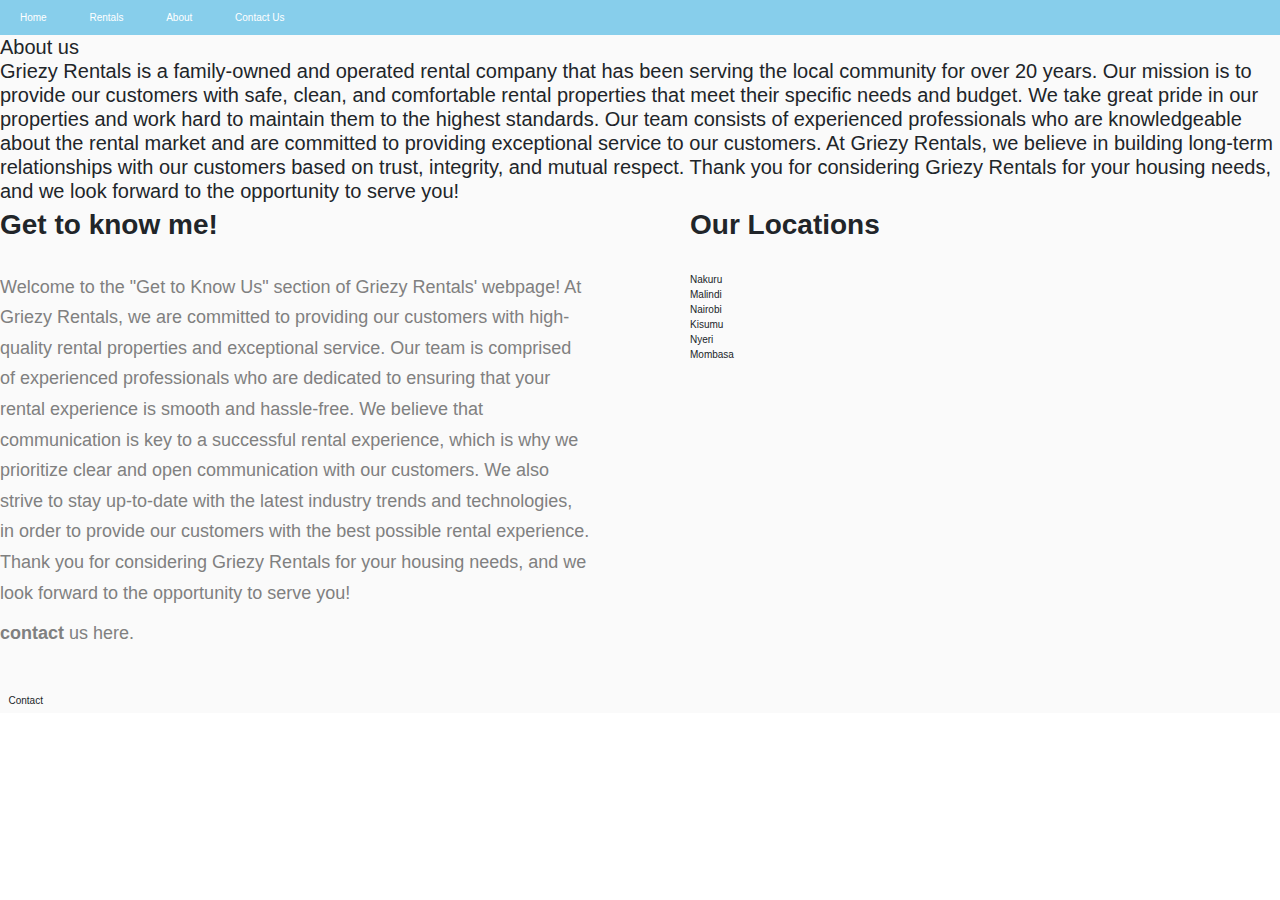
<file: Rental-House-main/about.html>
<!DOCTYPE html>
<html lang="en">
<head>
	<meta charset="UTF-8">
    <meta http-equiv="X-UA-Compatible" content="IE=edge">
    <meta name="viewport" content="width=device-width, initial-scale=1.0">
    <link rel="stylesheet" href="https://maxcdn.bootstrapcdn.com/bootstrap/3.3.7/css/bootstrap.min.css" integrity="sha384-BVYiiSIFeK1dGmJRAkycuHAHRg32OmUcww7on3RYdg4Va+PmSTsz/K68vbdEjh4u" crossorigin="anonymous">
    <link href="styles.css" rel="stylesheet" type="text/css">
    <link rel="preconnect" href="https://fonts.gstatic.com">
    <link href="https://fonts.googleapis.com/css2?family=Fredericka+the+Great&display=swap" rel="stylesheet">
    <link href="https://fonts.googleapis.com/css2?family=Fredericka+the+Great&display=swap" rel="stylesheet">
    <link rel="stylesheet" href="https://stackpath.bootstrapcdn.com/bootstrap/4.3.1/css/bootstrap.min.css" integrity="sha384-ggOyR0iXCbMQv3Xipma34MD+dH/1fQ784/j6cY/iJTQUOhcWr7x9JvoRxT2MZw1T" crossorigin="anonymous">
    
    <!-- <link rel="icon" href="images/logo (1).png"type="img/jpg"> -->
    <script src="https://code.jquery.com/jquery-3.6.0.js" integrity="sha256-H+K7U5CnXl1h5ywQfKtSj8PCmoN9aaq30gDh27Xc0jk=" crossorigin="anonymous"></script>
    <!-- <script src="js/script.js"></script> -->
	<title>Griezy About</title>
</head>
<body>
	<nav>
		<ul>
		  <li><a href="index.html">Home</a></li>
		  <li><a href="rentals.html">Rentals</a></li>
		  <li><a href="about.html">About</a></li>
		  <li><a href="contact.html">Contact Us</a></li>
		</ul>
	  </nav>
	  
	<body>
		<section id="about" class="about sec-pad">
            <div class="main-container">
              <h2 class="heading heading-sec heading-sec__mb-med">
                <span class="heading-sec__main">About us </span><br>
                <span class="heading-sec__sub">
                    Griezy Rentals is a family-owned and operated rental company that has been serving the local community for over 20 years. Our mission is to provide our customers with safe, clean, and comfortable rental properties that meet their specific needs and budget. We take great pride in our properties and work hard to maintain them to the highest standards. Our team consists of experienced professionals who are knowledgeable about the rental market and are committed to providing exceptional service to our customers. At Griezy Rentals, we believe in building long-term relationships with our customers based on trust, integrity, and mutual respect. Thank you for considering Griezy Rentals for your housing needs, and we look forward to the opportunity to serve you!
                </span>
              </h2>
              <div class="about__content">
                <div class="about__content-main">
                  <h3 class="about__content-title">Get to know me!</h3>
                  <div class="about__content-details">
                    <p class="about__content-details-para">
                        Welcome to the "Get to Know Us" section of Griezy Rentals' webpage! At Griezy Rentals, we are committed to providing our customers with high-quality rental properties and exceptional service. Our team is comprised of experienced professionals who are dedicated to ensuring that your rental experience is smooth and hassle-free. We believe that communication is key to a successful rental experience, which is why we prioritize clear and open communication with our customers. We also strive to stay up-to-date with the latest industry trends and technologies, in order to provide our customers with the best possible rental experience. Thank you for considering Griezy Rentals for your housing needs, and we look forward to the opportunity to serve you!
                    </p>
                    <p class="about__content-details-para">
                     
                      <strong>contact</strong> us here.
                    </p>
                  </div>
                  <a href="./#contact" class="btn btn--med btn--theme dynamicBgClr">Contact</a>
                </div>
                <div class="about__content-skills">
                  <h3 class="about__content-title">Our Locations</h3>
                  <div class="skills">
                    <div class="skills__skill">Nakuru</div>
                    <div class="skills__skill">Malindi</div>
                    <div class="skills__skill">Nairobi</div>
                    <div class="skills__skill">Kisumu</div>                    
                    <div class="skills__skill">Nyeri</div>
                    <div class="skills__skill">Mombasa</div>
                    
                  </div>
                </div>
              </div>
            </div>
          </section> 
	</body>	
</body>
</html>
</file>
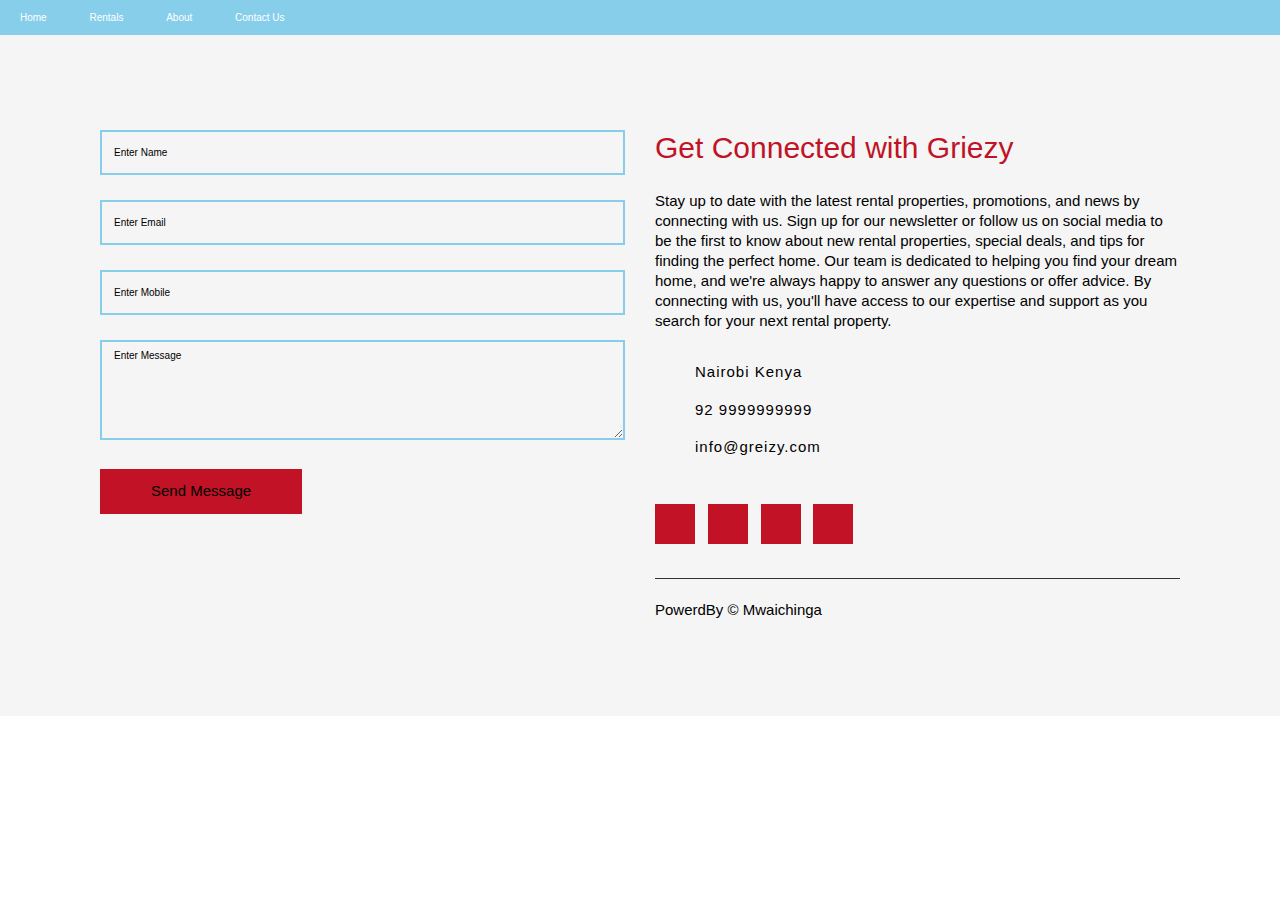
<file: Rental-House-main/contact.html>
<!DOCTYPE html>
<html lang="en">

<head>
    <meta charset="UTF-8">
    <meta http-equiv="X-UA-Compatible" content="IE=edge">
    <meta name="viewport" content="width=device-width, initial-scale=1.0">
    <link rel="stylesheet" href="https://maxcdn.bootstrapcdn.com/bootstrap/3.3.7/css/bootstrap.min.css"
        integrity="sha384-BVYiiSIFeK1dGmJRAkycuHAHRg32OmUcww7on3RYdg4Va+PmSTsz/K68vbdEjh4u" crossorigin="anonymous">
    <link href="styles.css" rel="stylesheet" type="text/css">
    <link rel="preconnect" href="https://fonts.gstatic.com">
    <link href="https://fonts.googleapis.com/css2?family=Fredericka+the+Great&display=swap" rel="stylesheet">
    <link href="https://fonts.googleapis.com/css2?family=Fredericka+the+Great&display=swap" rel="stylesheet">
    <link rel="stylesheet" href="https://stackpath.bootstrapcdn.com/bootstrap/4.3.1/css/bootstrap.min.css"
        integrity="sha384-ggOyR0iXCbMQv3Xipma34MD+dH/1fQ784/j6cY/iJTQUOhcWr7x9JvoRxT2MZw1T" crossorigin="anonymous">

    <!-- <link rel="icon" href="images/logo (1).png"type="img/jpg"> -->
    <script src="https://code.jquery.com/jquery-3.6.0.js"
        integrity="sha256-H+K7U5CnXl1h5ywQfKtSj8PCmoN9aaq30gDh27Xc0jk=" crossorigin="anonymous"></script>
    <!-- <script src="js/script.js"></script> -->
    <title>Griezy contacts</title>
</head>

<body>
    <nav>
        <ul>
            <li><a href="index.html">Home</a></li>
            <li><a href="rentals.html">Rentals</a></li>
            <li><a href="about.html">About</a></li>
            <li><a href="contact.html">Contact Us</a></li>
        </ul>
    </nav>

     <!-- Start Contact -->
  <section class="contact" id="contact">
    <div class="container">
       <div class="content">
           <div class="box form wow slideInLeft">
              <form>
                 <input type="text" placeholder="Enter Name">
                 <input type="text" placeholder="Enter Email">
                 <input type="text" placeholder="Enter Mobile">
                 <textarea placeholder="Enter Message"></textarea>
                 <button type="submit">Send Message</button>
              </form>
           </div>
           <div class="box text wow slideInRight">
                <h2>Get Connected with Griezy</h2>
                 <p class="title-p">Stay up to date with the latest rental properties, promotions, and news by connecting with us. Sign up for our newsletter or follow us on social media to be the first to know about new rental properties, special deals, and tips for finding the perfect home. Our team is dedicated to helping you find your dream home, and we're always happy to answer any questions or offer advice. By connecting with us, you'll have access to our expertise and support as you search for your next rental property.</p>
                 <div class="info">
                     <ul>
                         <li><span class="fa fa-map-marker"></span> Nairobi Kenya</li>
                         <li><span class="fa fa-phone"></span> 92 9999999999</li>
                         <li><span class="fa fa-envelope"></span> info@greizy.com</li>
                     </ul>
                 </div>
                 <div class="social">
                      <a href=""><span class="fa fa-facebook"></span></a>
                      <a href=""><span class="fa fa-linkedin"></span></a>
                      <a href=""><span class="fa fa-skype"></span></a>
                      <a href=""><span class="fa fa-youtube-play"></span></a>
                 </div>

                 <div class="copy">
                     PowerdBy &copy; Mwaichinga
                 </div>
           </div>
       </div>
    </div>
 </section>
<!-- End Contact -->
</body>

</html>
</file>
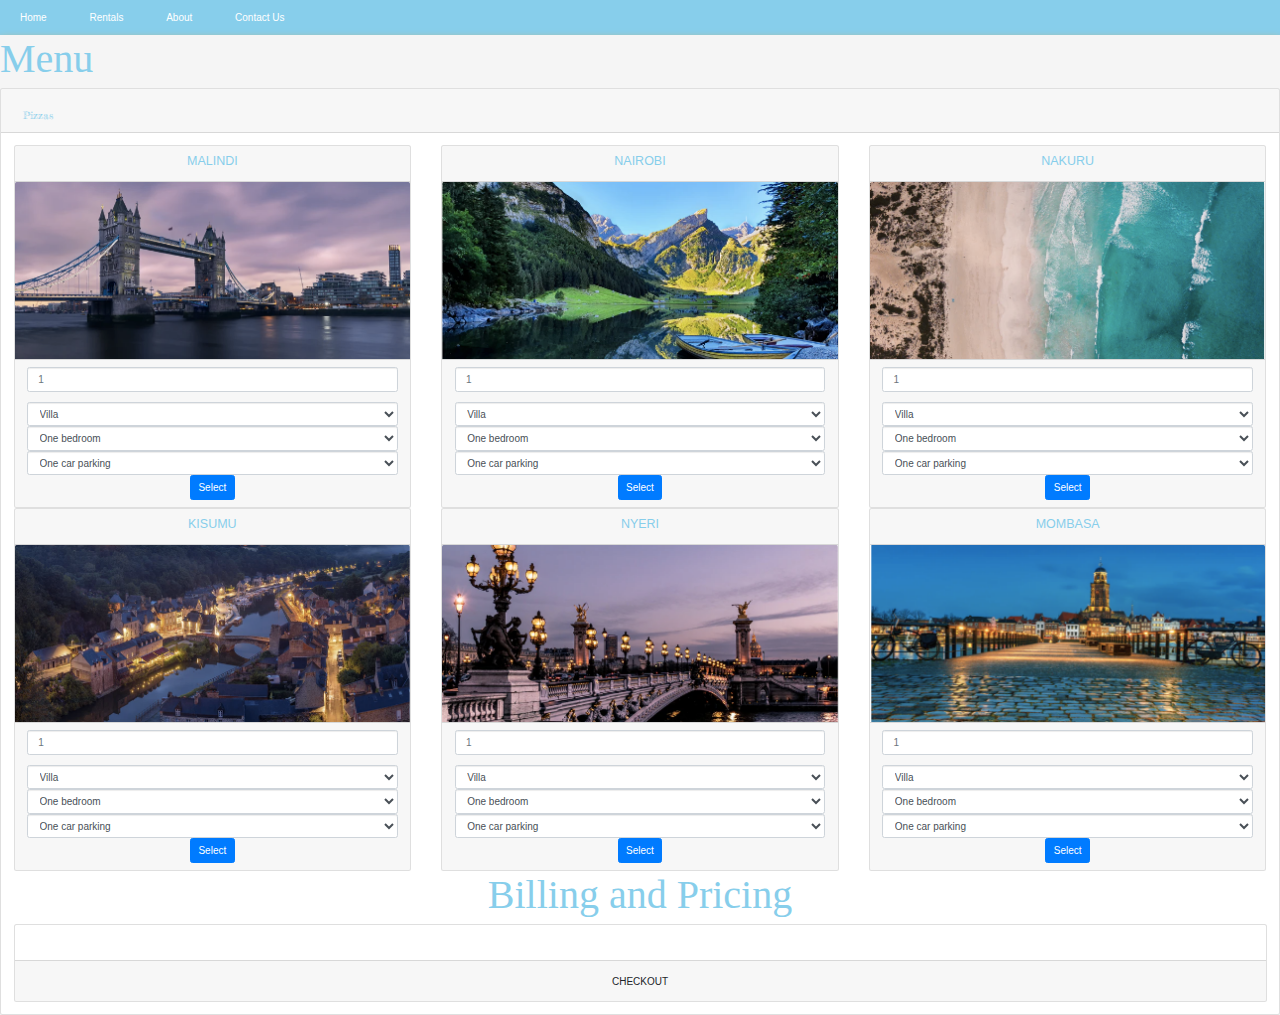
<file: Rental-House-main/rentals.html>
<!DOCTYPE html>
<html lang="en">

<head>
	<meta charset="UTF-8">
	<meta http-equiv="X-UA-Compatible" content="IE=edge">
	<meta name="viewport" content="width=device-width, initial-scale=1.0">
	<link rel="stylesheet" href="https://maxcdn.bootstrapcdn.com/bootstrap/3.3.7/css/bootstrap.min.css"
		integrity="sha384-BVYiiSIFeK1dGmJRAkycuHAHRg32OmUcww7on3RYdg4Va+PmSTsz/K68vbdEjh4u" crossorigin="anonymous">
	<link href="styles.css" rel="stylesheet" type="text/css">
	<link rel="preconnect" href="https://fonts.gstatic.com">
	<link href="https://fonts.googleapis.com/css2?family=Fredericka+the+Great&display=swap" rel="stylesheet">
	<link href="https://fonts.googleapis.com/css2?family=Fredericka+the+Great&display=swap" rel="stylesheet">
	<link rel="stylesheet" href="https://stackpath.bootstrapcdn.com/bootstrap/4.3.1/css/bootstrap.min.css"
		integrity="sha384-ggOyR0iXCbMQv3Xipma34MD+dH/1fQ784/j6cY/iJTQUOhcWr7x9JvoRxT2MZw1T" crossorigin="anonymous">

	<!-- <link rel="icon" href="images/logo (1).png"type="img/jpg"> -->
	<script src="https://code.jquery.com/jquery-3.6.0.js"
		integrity="sha256-H+K7U5CnXl1h5ywQfKtSj8PCmoN9aaq30gDh27Xc0jk=" crossorigin="anonymous"></script>
	<!-- <script src="js/script.js"></script> -->
	<title>Griezy Rentals</title>

</head>

<body>
	<nav>
		<ul>
			<li><a href="index.html">Home</a></li>
			<li><a href="rentals.html">Rentals</a></li>
			<li><a href="about.html">About</a></li>
			<li><a href="contact.html">Contact Us</a></li>
		</ul>
	</nav>
	<div class="container-fluid menu">
		<div class="col-md-25">
			<div class="row">

				<h2>Menu</h2>
				<div class="card text-center" id="menuCard">
					<div class="card-header">
						<ul class="nav nav-tabs card-header-tabs">
							<li class="nav-item">
								<a class="nav-link" href="#">Pizzas</a>
							</li>

						</ul>
					</div>
					<div class="card-body">
						<div class="row">
							<div class="col-sm-4">
								<form id="pizza-one-form">
									<div class="card" id="menuItem">
										<div class="card-header">
											<h5 id="pizza-one-label">MALINDI</h5>
										</div>
										<img class="card-img-top" src="images/image-1.png" alt="an image of menu item3"
											width="100%">
										<div class="card-footer">
											<div class="form-group" id="numberInput">
												<input type="number" class="form-control" placeholder=" 1"
													id="pizza-quantity" min="1" required>
											</div>

											<select class="form-control drop" id="size-selector" required>
												<option>Villa</option>
												<option>Town house</option>
												<option>Apartment</option>

											</select>


											<select class="form-control drop" id="crust-selector" required>
												<option>One bedroom</option>
												<option>Two bedroom</option>
												<option>Three bedroom</option>
												<option>Four bedroom</option>
												<option>Five bedroom</option>

											</select>

											<select class="form-control drop" id="topping-selector" required>
												<option>One car parking</option>
												<option>two car parking</option>
												<option>three car parking</option>
												<option>swimming pool</option>
												<option>Gazebo</option>
												<option>Children Play area</option>

											</select>

											<button type="sumbit" class="btn btn-primary" id="checkout">Select</button>


										</div>
									</div>
							</div>
							</form>

							<div class="col-sm-4">
								<form id="pizza-one-form">
									<div class="card" id="menuItem">
										<div class="card-header">
											<h5 id="pizza-one-label">NAIROBI</h5>
										</div>
										<img class="card-img-top" src="images/image-2.png" alt="an image of menu item3"
											width="98%">
										<div class="card-footer">
											<div class="form-group" id="numberInput">
												<input type="number" class="form-control" placeholder=" 1"
													id="pizza-quantity" min="1" required>
											</div>

											<select class="form-control drop" id="size-selector" required>
												<option>Villa</option>
												<option>Town house</option>
												<option>Apartment</option>
											</select>


											<select class="form-control drop" id="crust-selector" required>
												<option>One bedroom</option>
												<option>Two bedroom</option>
												<option>Three bedroom</option>
												<option>Four bedroom</option>
												<option>Five bedroom</option>

											</select>

											<select class="form-control drop" id="topping-selector" required>
												<option>One car parking</option>
												<option>two car parking</option>
												<option>three car parking</option>
												<option>swimming pool</option>
												<option>Gazebo</option>
												<option>Children Play area</option>
											</select>

											<button type="sumbit" class="btn btn-primary" id="checkout">Select</button>


										</div>
									</div>
							</div>
							</form>

							<div class="col-sm-4">
								<form id="pizza-one-form">
									<div class="card" id="menuItem">
										<div class="card-header">
											<h5 id="pizza-one-label">NAKURU</h5>
										</div>
										<img class="card-img-top" src="images/image-3.png" alt="an image of menu item3"
											width="98%">
										<div class="card-footer">
											<div class="form-group" id="numberInput">
												<input type="number" class="form-control" placeholder=" 1"
													id="pizza-quantity" min="1" required>
											</div>

											<select class="form-control drop" id="size-selector" required>
												<option>Villa</option>
												<option>Town house</option>
												<option>Apartment</option>

											</select>


											<select class="form-control drop" id="crust-selector" required>
												<option>One bedroom</option>
												<option>Two bedroom</option>
												<option>Three bedroom</option>
												<option>Four bedroom</option>
												<option>Five bedroom</option>

											</select>

											<select class="form-control drop" id="topping-selector" required>
												<option>One car parking</option>
												<option>two car parking</option>
												<option>three car parking</option>
												<option>swimming pool</option>
												<option>Gazebo</option>
												<option>Children Play area</option>
											</select>

											<button type="sumbit" class="btn btn-primary" id="checkout">Select</button>


										</div>
									</div>
							</div>
							</form>

							<div class="col-sm-4">
								<form id="pizza-one-form">
									<div class="card" id="menuItem">
										<div class="card-header">
											<h5 id="pizza-one-label">KISUMU</h5>
										</div>
										<img class="card-img-top" src="images/image-4.png" alt="an image of menu item3"
											width="98%">
										<div class="card-footer">
											<div class="form-group" id="numberInput">
												<input type="number" class="form-control" placeholder=" 1"
													id="pizza-quantity" min="1" required>
											</div>

											<select class="form-control drop" id="size-selector" required>
												<option>Villa</option>
												<option>Town house</option>
												<option>Apartment</option>

											</select>


											<select class="form-control drop" id="crust-selector" required>
												<option>One bedroom</option>
												<option>Two bedroom</option>
												<option>Three bedroom</option>
												<option>Four bedroom</option>
												<option>Five bedroom</option>

											</select>

											<select class="form-control drop" id="topping-selector" required>
												<option>One car parking</option>
												<option>two car parking</option>
												<option>three car parking</option>
												<option>swimming pool</option>
												<option>Gazebo</option>
												<option>Children Play area</option>
											</select>

											<button type="sumbit" class="btn btn-primary" id="checkout">Select</button>


										</div>
									</div>
							</div>
							</form>
							<div class="col-sm-4">
								<form id="pizza-one-form">
									<div class="card" id="menuItem">
										<div class="card-header">
											<h5 id="pizza-one-label">NYERI </h5>
										</div>
										<img class="card-img-top" src="images/image-5.png" alt="an image of menu item3"
											width="98%">
										<div class="card-footer">
											<div class="form-group" id="numberInput">
												<input type="number" class="form-control" placeholder=" 1"
													id="pizza-quantity" min="1" required>
											</div>

											<select class="form-control drop" id="size-selector" required>
												<option>Villa</option>
												<option>Town house</option>
												<option>Apartment</option>

											</select>


											<select class="form-control drop" id="crust-selector" required>
												<option>One bedroom</option>
												<option>Two bedroom</option>
												<option>Three bedroom</option>
												<option>Four bedroom</option>
												<option>Five bedroom</option>

											</select>

											<select class="form-control drop" id="topping-selector" required>
												<option>One car parking</option>
												<option>two car parking</option>
												<option>three car parking</option>
												<option>swimming pool</option>
												<option>Gazebo</option>
												<option>Children Play area</option>
											</select>

											<button type="sumbit" class="btn btn-primary" id="checkout">Select</button>


										</div>
									</div>
							</div>
							</form>

							<div class="col-sm-4">
								<form id="pizza-one-form">
									<div class="card" id="menuItem">
										<div class="card-header">
											<h5 id="pizza-one-label">MOMBASA</h5>
										</div>
										<img class="card-img-top" src="images/image-6.png" alt="an image of menu item3"
											width="98%">
										<div class="card-footer">
											<div class="form-group" id="numberInput">
												<input type="number" class="form-control" placeholder=" 1"
													id="pizza-quantity" min="1" required>
											</div>

											<select class="form-control drop" id="size-selector" required>
												<option>Villa</option>
												<option>Town house</option>
												<option>Apartment</option>

											</select>


											<select class="form-control drop" id="crust-selector" required>
												<option>One bedroom</option>
												<option>Two bedroom</option>
												<option>Three bedroom</option>
												<option>Four bedroom</option>
												<option>Five bedroom</option>

											</select>

											<select class="form-control drop" id="topping-selector" required>
												<option>One car parking</option>
												<option>two car parking</option>
												<option>three car parking</option>
												<option>swimming pool</option>
												<option>Gazebo</option>
												<option>Children Play area</option>
											</select>

											<button type="sumbit" class="btn btn-primary" id="checkout">Select</button>


										</div>
									</div>
							</div>
							</form>


							<div class="container-fluid billing">
								<h2>Billing and Pricing</h2>
								<div class="card" id="orderDetails">
									<div class="card-body">
										<div class="summary">
											<div id="price-breakdown">
												<div class="summary-items">
													<p class="space"><span id="size-price"></span></p>
												</div>
												<div class="summary-items">
													<p class="space"><span id="toppings-price"></span></p>
												</div>
												<div class="summary-items">
													<p class="space"><span id="crust-price"></span></p>
												</div>
												<div class="summary-items">
													<p class="space"><span id="delivery-price"></span></p>
												</div>
											</div>
											<div class="summary-items total" id="total">
												<h5 class="sum-price" id="total-price"></h5>
											</div>
										</div>
									</div>
									<div class="card-footer">
										<button onclick="submit()" id="checkOut"
											class="btn reserve-btn">CHECKOUT</button>
									</div>
								</div>
							</div>

						</div>
					</div>
</body>

</html>
</file>
<file: Rental-House-main/styles.css>
/* GENERAL BODY*/

.body {
	background-color: whitesmoke
}

nav {
	background-color: skyblue;
	padding: 10px;
}

nav ul {
	list-style: none;
	margin: 0;
	padding: 0;
}

nav ul li {
	display: inline-block;
	margin-right: 20px;
}

nav ul li:last-child {
	margin-right: 0;
}

nav ul li a {
	color: white;
	text-decoration: none;
	padding: 5px 10px;
}

nav ul li a:hover {
	background-color: white;
	color: skyblue;
}

/* the logo */
.logo img {
	margin-left: auto;
	display: block;
	position: relative;
	-webkit-transition: all 0.3s ease-in;
	transition: all 0.3s ease-in;
	color: #ffffff;
}

.logo:hover img {
	-webkit-transform: scale(1.2);
	-ms-transform: scale(1.2);
	transform: scale(1.2);
}
 /* LANDING PAGE */
 .landing{
    /* background-image: url('https://images.unsplash.com/photo-1589906493606-a6ca2a06078b?ixid=MnwxMjA3fDB8MHxzZWFyY2h8MXx8cGl6emF8ZW58MHwwfDB8YmxhY2t8&ixlib=rb-1.2.1&auto=format&fit=crop&w=500&q=60'); */
    background-position: center center;
    background-size: cover;
    background-repeat: no-repeat;
    color: #ffda00;
    text-align: center;
    padding-top:11%; 
    
    font-family: 'Fredericka the Great', cursive;
    font-size: 20px;
  }


.landing h1{
    padding: 2px;
    margin: 5px;
  }
  .landing p{
    padding: 2px;
  }
  #logo{
    margin-top: 12px;
    margin-bottom: 24px;
    width: 70px;
    height: 70px;;
  }
  #mouse-click{
    padding-top : 22px;
    margin-top: 10%;
    padding-bottom: 30px; 
  }
  #mouse-click {
    animation: bounce 2s infinite ;
  }
  
  @keyframes bounce {
    0%, 20%, 50%, 80%, 100% {
      transform: translateY(0);
    }
    40% {
      transform: translateY(-55px);
    }
    60% {
      transform: translateY(-45px);
    }
  }
/* LANDING PAGE */
.landing {
	background-image: url('images/bg.1.jpg');
	background-position: center;
	background-repeat: no-repeat;
	background-size: cover;
	color: #ffffff;
	text-align: center;
	padding-top: 11%;
	height: 100%;
	font-family: 'Fredericka the Great', cursive;
	font-size: 30px;
}


.landing h1 {
	padding: 2px;
	margin: 5px;
}

.landing p {
	padding: 2px;
}


/* MENU */
.menu {
	position: relative;
	background-color: whitesmoke;
	background-size: cover;
	background-repeat: no-repeat;
	text-align: center;
	color: #ffffff;
	box-shadow: 0px 5px 8px #ff9900;
}

.menu h2 {
	font-family: 'Shrikhand', cursive;
	color: skyblue;
	font-size: 40px;
}

.col-md-10 {
	background-size: cover;
}

.card-header {
	color: skyblue;
}

.nav-link {
	color: skyblue;
	size: 20%;
	font-family: 'Fredericka the Great', cursive;
}

/* BILLING AND PRICING SECTION */
.billing {
	/* background-image: url('https://cdn.pixabay.com/photo/2020/03/25/21/05/pizza-4968645__340.jpg'); */
	background-position: center center;
	background-size: cover;
	background-repeat: no-repeat;
	color: white;
}


/*Contact Section*/

.contact {
	padding: 80px 0px;
	background-color: whitesmoke;
}

.contact .content {
	-webkit-display: flex;
	display: flex;
}

.contact .content .box {
	flex: 0 0 50%;
	max-width: 50%;
	padding: 15px;
}

.contact .content .form input,
.contact .content .form textarea {
	height: 45px;
	width: 100%;
	padding: 6px 12px;
	margin-bottom: 25px;
	background-color: transparent;
	border: 2px solid skyblue;
	font-family: 'Open-sans', sans-serif;
	color: black;
}

.contact .content .form input:focus,
.contact .content .form textarea:focus {
	outline: none;
}

.contact .content .form input::placeholder,
.contact .content .form textarea::placeholder {
	color: black;
}

.contact .content .form textarea {
	height: 100px;
}

.contact .content .form button {
	border: none;
	outline: none;
	box-shadow: none;
	height: 45px;
	padding: 0px 50px;
	border: 1px solid transparent;
	background-color: #c11325;
	color: black;
	font-size: 15px;
	transition: all .5s ease;
	cursor: pointer;
}

.contact .content .form button:hover {
	background-color: transparent;
	color: skyblue;
	border-color: skyblue;
}

.contact .content .text h2 {
	font-size: 30px;
	font-weight: 500;
	color: #c11325;
	padding: 0px 0px 20px;
}

.contact .content .text p {
	font-size: 15px;
	line-height: 20px;
	color: black;
	margin: 0;
	padding: 0px 0px 30px;
	font-family: 'Open-sans', sans-serif;
}

.contact .content .text .info ul {
	list-style: none;
	padding: 0;
	margin: 0;
}

.contact .content .text .info li {
	display: block;
	margin-bottom: 15px;
	color: black;
	font-size: 15px;
	letter-spacing: 1px;
	position: relative;
	padding-left: 40px;
	font-family: 'Open-Sans', sans-serif;
}

.contact .content .text .info li span {
	display: inline-block;
	position: absolute;
	left: 0px;
	top: 0px;
	font-size: 20px;
	color: #c11325;
}

.contact .content .text .social {
	padding-top: 30px;
}

.contact .content .text .social a {
	height: 40px;
	width: 40px;
	line-height: 40px;
	text-align: center;
	background-color: #c11325;
	text-decoration: none;
	display: inline-block;
	margin-right: 10px;
	transition: all .5s ease;
	border: 1px solid transparent;
}

.contact .content .text .social a:hover {
	background-color: transparent;
	border-color: skyblue;
}

.contact .content .text .social a span {
	color: black;
	font-size: 20px;
}

.contact .content .text .copy {
	border-top: 1px solid #333333;
	margin-top: 30px;
	padding-top: 20px;
	color: black;
	font-size: 15px;
}

/* about section */
.about {
	background: #fafafa;
}

.about__content {
	display: grid;
	grid-template-columns: 1fr 1fr;
	grid-gap: 10rem;
}

@media only screen and (max-width: 56.25em) {
	.about__content {
		grid-template-columns: 1fr;
		grid-gap: 8rem;
	}
}

.about__content-title {
	font-weight: 700;
	font-size: 2.8rem;
	margin-bottom: 3rem;
}

@media only screen and (max-width: 37.5em) {
	.about__content-title {
		font-size: 2.4rem;
	}
}

.about__content-details-para {
	font-size: 1.8rem;
	color: grey;
	max-width: 60rem;
	line-height: 1.7;
	margin-bottom: 1rem;
}

.about__content-details-para--hl {
	font-weight: 700;
	margin: 0 3px;
}

.about__content-details-para:last-child {
	margin-bottom: 4rem;
}
</file>
